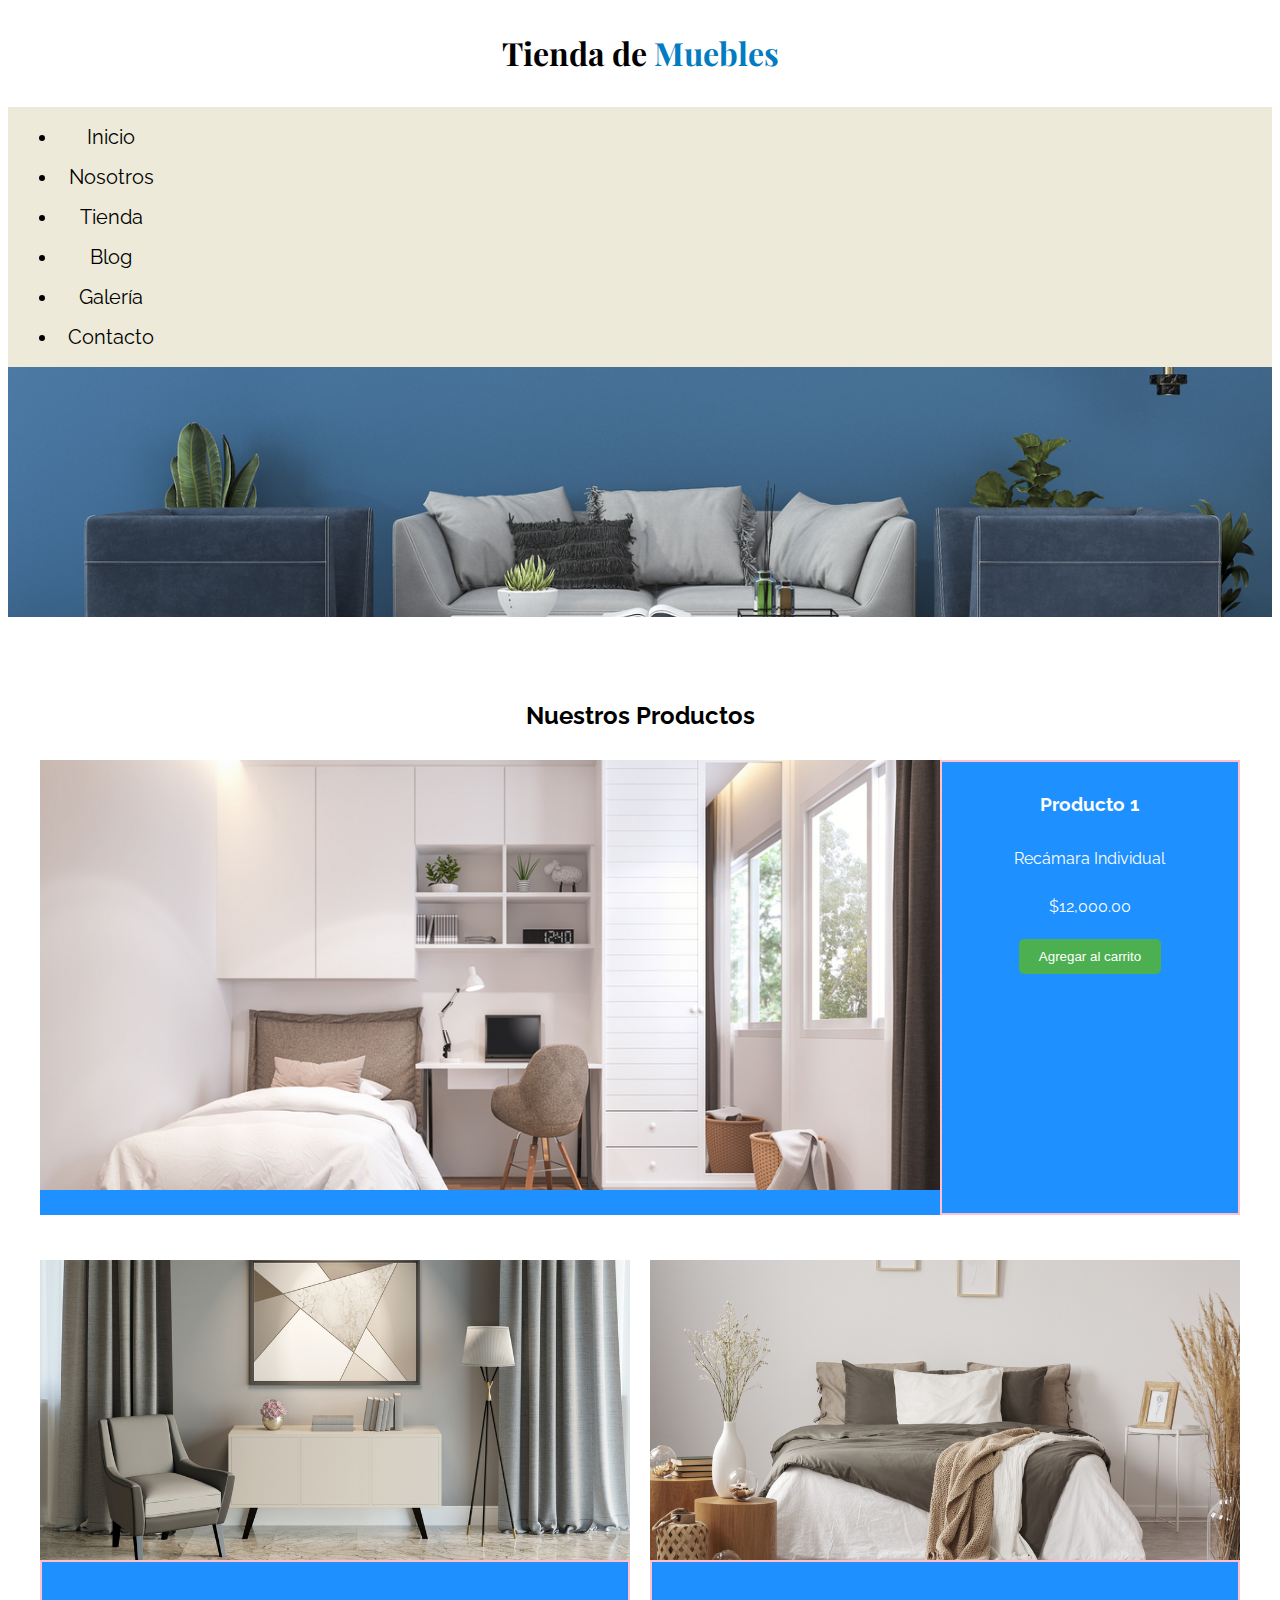
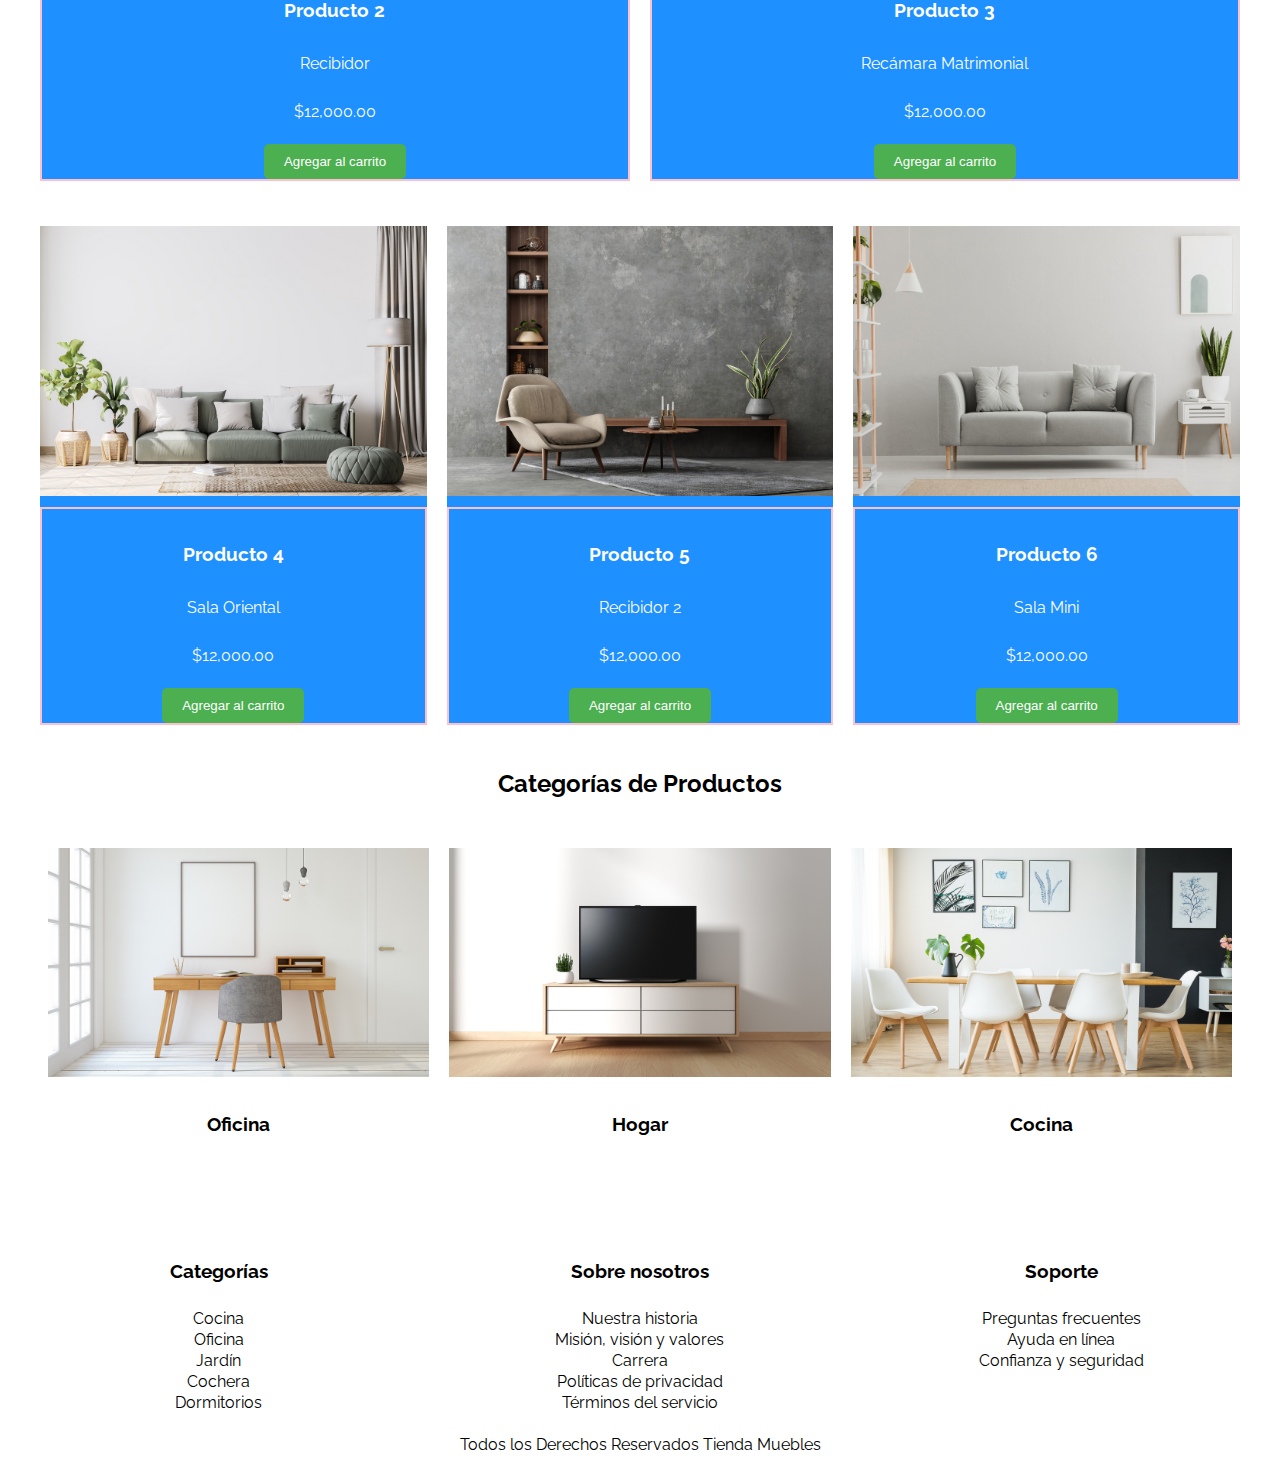
<file: ProyectoFinal/index.html>
<!DOCTYPE html>
<html lang="en">
<head>
    <meta charset="UTF-8">
    <meta http-equiv="X-UA-Compatible" content="IE=edge">
    <meta name="viewport" content="width=device-width, initial-scale=1.0">
    <link href="https://cdn.jsdelivr.net/npm/bootstrap@5.3.2/dist/css/bootstrap.min.css" rel="stylesheet" integrity="sha384-T3c6CoIi6uLrA9TneNEoa7RxnatzjcDSCmG1MXxSR1GAsXEV/Dwwykc2MPK8M2HN" crossorigin="anonymous">
    <script src="https://cdn.jsdelivr.net/npm/bootstrap@5.3.2/dist/js/bootstrap.min.js" integrity="sha384-BBtl+eGJRgqQAUMxJ7pMwbEyER4l1g+O15P+16Ep7Q9Q+zqX6gSbd85u4mG4QzX+" crossorigin="anonymous"></script>
    <title>Ecommerce - Inicio</title>
    <link rel="preconnect" href="https://fonts.googleapis.com">
    <link rel="preconnect" href="https://fonts.gstatic.com" crossorigin>
    <link rel="stylesheet" href="estilos.css">
  </head>

<body class="body">
    <header class="header">
        <h1> Tienda de <span class="span">Muebles</span></h1>
    </header>
<section>
    <nav class="navbar navbar-expand-lg flexbox-nav">
        <div class="collapse navbar-collapse" id="navbarNav">
            <ul class="navbar-nav">
                <li class="nav-item active">
                    <a class="nav-link" href="index.html">Inicio</a>
                </li>
                <li class="nav-item">
                    <a class="nav-link" href="Nosotros.html">Nosotros</a>
                </li>
                <li class="nav-item">
                    <a class="nav-link" href="Tienda.html">Tienda</a>
                </li>
                <li class="nav-item">
                    <a class="nav-link" href="Blog.html">Blog</a>
                </li>
                <li class="nav-item">
                    <a class="nav-link" href="Galería.html">Galería</a>
                </li>
                <li class="nav-item">
                    <a class="nav-link" href="Contacto.html">Contacto</a>
                </li>
            </ul>
        </div>
    </nav>
</section>

<section>
    <div class="hero-container">
        <div class="hero">
        <img src ="principal.jpg" alt="hero">
        </div>
    </div>    
</section>

<main class="Main-contenido"> 
    <h2>Nuestros Productos</h2>
    <section>
    <div class="grid-container">
        <div class="productos">
                <img src="producto1.jpg" alt="Producto 1">
                <div class="text-column">
                    <h3>Producto 1</h3>
                    <p>Recámara Individual</p>
                    <p>$12,000.00</p>
                    <button class="boton-agregar">Agregar al carrito</button>
                </div>
        </div>
            
        <div class="productos">
            <img src="producto2.jpg" alt="Producto 2">
                <div class="text-column"> 
                    <h3>Producto 2</h3>
                    <p>Recibidor</p>
                    <p>$12,000.00</p>
                    <button class="boton-agregar">Agregar al carrito</button>
                </div>
        </div>
        
        <div class="productos">
          <img src="producto3.jpg" alt="Producto 3">
                <div class="text-column">
                    <h3>Producto 3</h3>
                    <p>Recámara Matrimonial</p>
                    <p>$12,000.00</p>
                    <button class="boton-agregar">Agregar al carrito</button>
                </div>
        </div>

        <div class="productos">
          <img src="producto4.jpg"  alt="Producto 4">
                <div class="text-column">
                    <h3>Producto 4</h3> 
                    <p>Sala Oriental</p>
                    <p>$12,000.00</p>
                    <button class="boton-agregar">Agregar al carrito</button>   
                </div>
        </div>

        <div class="productos">
          <img src="producto5.jpg" alt="Producto 5">
                <div class="text-column">
                    <h3>Producto 5</h3> 
                    <p>Recibidor 2</p>
                    <p>$12,000.00</p>
                    <button class="boton-agregar">Agregar al carrito</button>   
                </div>
        </div>

        <div class="productos">
          <img src="producto6.jpg" alt="Producto 6">
                <div class="text-column">
                    <h3>Producto 6</h3> 
                    <p>Sala Mini</p>
                    <p>$12,000.00</p>
                    <button class="boton-agregar">Agregar al carrito</button>    
                </div>
        </div>
    </div>
</section>
</main>
    
<section>
    <h2>Categorías de Productos</h2>
    <div class="categorias-container overflow-hidden">
         <div class="categoria">
              <img src="categoria1.jpg" alt="Categoría 1" class="img-fluid img-grow">
                <div class="info">
                <h3>Oficina</h3>
                <a href="#Oficina"></a>
                </div>
         </div>
         <div class="categoria">
              <img src="categoria2.jpg" alt="Categoría 2" class="img-fluid img-grow">
                <div class="info">
                <h3>Hogar</h3>
                <a href="#Hogar"></a>
                </div>
         </div>
         <div class="categoria">
              <img src="categoria3.jpg" alt="Categoría 3" class="img-fluid img-grow">
                <div class="info">
                <h3>Cocina</h3>
                <a href="#Cocina"></a>
              </div>
        </div>
</section>

       <footer class="container-xl">
        <div class="footer-fila">
            <div class="footer-columna">
                <h3 class="footer-titulo">Categorías</h3>
                    <nav>
                    <a class="footer-enlace" href="#">Cocina</a>
                    <a class="footer-enlace" href="#">Oficina</a>
                    <a class="footer-enlace" href="#">Jardín</a>
                    <a class="footer-enlace" href="#">Cochera</a>
                    <a class="footer-enlace" href="#">Dormitorios</a>
                    </nav>
            </div>
            <div class="footer-columna">
                <h3 class="footer-titulo">Sobre nosotros</h3>
                    <nav>
                    <a class="footer-enlace" href="#">Nuestra historia</a>
                    <a class="footer-enlace" href="#">Misión, visión y valores</a>
                    <a class="footer-enlace" href="#">Carrera</a>
                    <a class="footer-enlace" href="#">Políticas de privacidad</a>
                    <a class="footer-enlace" href="#">Términos del servicio</a>
                    </nav>
            </div>
            <div class="footer-columna">
                <h3 class="footer-titulo">Soporte</h3>
                    <nav>
                    <a class="footer-enlace" href="#">Preguntas frecuentes</a>
                    <a class="footer-enlace" href="#">Ayuda en línea</a>
                    <a class="footer-enlace" href="#">Confianza y seguridad</a>
                    </nav>
            </div>
        </div>
    </footer>
    
    <p>Todos los Derechos Reservados Tienda Muebles</p>
    
<script src="https://cdn.jsdelivr.net/npm/bootstrap@5.3.2/dist/js/bootstrap.bundle.min.js" integrity="sha384-C6RzsynM9kWDrMNeT87bh95OGNyZPhcTNXj1NW7RuBCsyN/o0jlpcV8Qyq46cDfL" crossorigin="anonymous"></script>
</body>
</html>
</file>
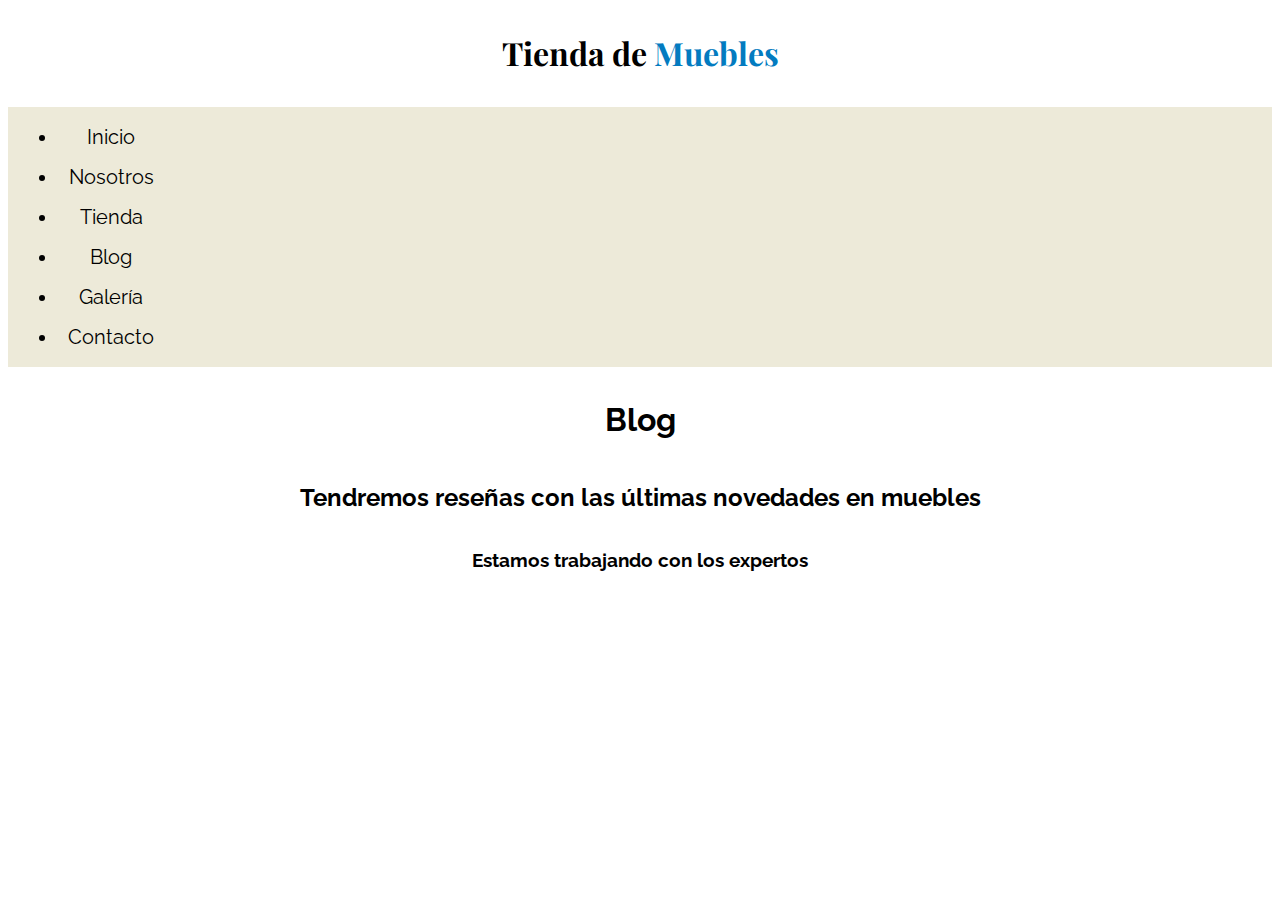
<file: ProyectoFinal/Blog.html>
<!DOCTYPE html>
<html lang="en">
<head>
    <meta charset="UTF-8">
    <meta http-equiv="X-UA-Compatible" content="IE=edge">
    <meta name="viewport" content="width=device-width, initial-scale=1.0">
    <link href="https://cdn.jsdelivr.net/npm/bootstrap@5.3.2/dist/css/bootstrap.min.css" rel="stylesheet" integrity="sha384-T3c6CoIi6uLrA9TneNEoa7RxnatzjcDSCmG1MXxSR1GAsXEV/Dwwykc2MPK8M2HN" crossorigin="anonymous">
    <script src="https://cdn.jsdelivr.net/npm/bootstrap@5.3.2/dist/js/bootstrap.min.js" integrity="sha384-BBtl+eGJRgqQAUMxJ7pMwbEyER4l1g+O15P+16Ep7Q9Q+zqX6gSbd85u4mG4QzX+" crossorigin="anonymous"></script>
    <title>Ecommerce - Inicio</title>
    <link rel="preconnect" href="https://fonts.googleapis.com">
    <link rel="preconnect" href="https://fonts.gstatic.com" crossorigin>
    <link rel="stylesheet" href="Blog.css">
  </head>
      <body class="body">
      <header class="header">
                <h1> Tienda de <span class="span">Muebles</span></h1>
            </header>
        <section>
            <nav class="navbar navbar-expand-lg flexbox-nav">
                <div class="collapse navbar-collapse" id="navbarNav">
                    <ul class="navbar-nav">
                        <li class="nav-item active">
                            <a class="nav-link" href="index.html">Inicio</a>
                        </li>
                        <li class="nav-item">
                            <a class="nav-link" href="Nosotros.html">Nosotros</a>
                        </li>
                        <li class="nav-item">
                            <a class="nav-link" href="Tienda.html">Tienda</a>
                        </li>
                        <li class="nav-item">
                            <a class="nav-link" href="Blog.html">Blog</a>
                        </li>
                        <li class="nav-item">
                            <a class="nav-link" href="Galería.html">Galería</a>
                        </li>
                        <li class="nav-item">
                            <a class="nav-link" href="Contacto.html">Contacto</a>
                        </li>
                    </ul>
                </div>
            </nav>
        </section>
    
        <h1>Blog</h1>
        <h2>Tendremos reseñas con las últimas novedades en muebles</h2>
        <h3>Estamos trabajando con los expertos</h3>

    </section>
</body>
</html>
</file>
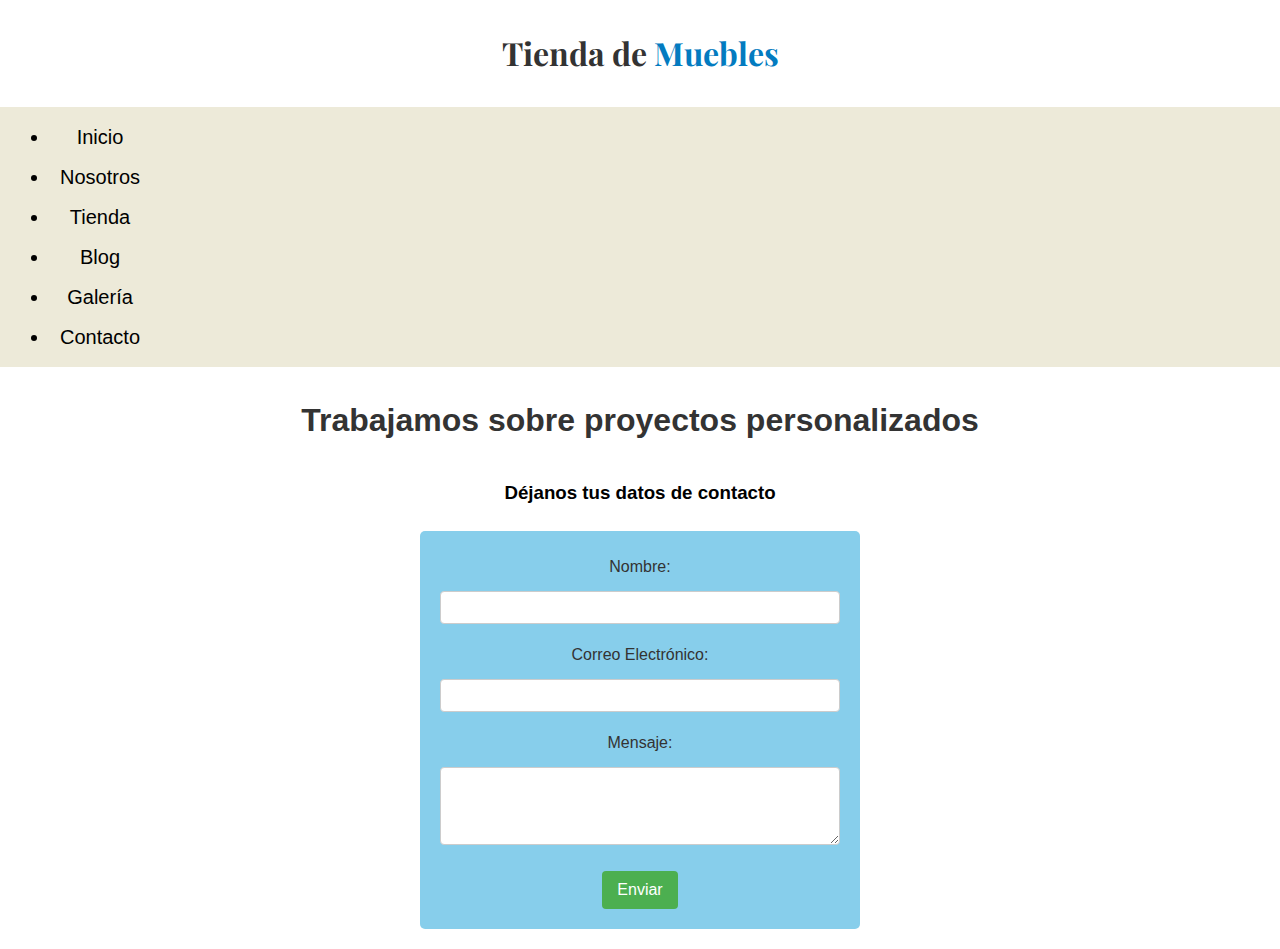
<file: ProyectoFinal/Contacto.html>
<!DOCTYPE html>
<html lang="en">
<head>
    <meta charset="UTF-8">
    <meta http-equiv="X-UA-Compatible" content="IE=edge">
    <meta name="viewport" content="width=device-width, initial-scale=1.0">
    <link href="https://cdn.jsdelivr.net/npm/bootstrap@5.3.2/dist/css/bootstrap.min.css" rel="stylesheet" integrity="sha384-T3c6CoIi6uLrA9TneNEoa7RxnatzjcDSCmG1MXxSR1GAsXEV/Dwwykc2MPK8M2HN" crossorigin="anonymous">
    <script src="https://cdn.jsdelivr.net/npm/bootstrap@5.3.2/dist/js/bootstrap.min.js" integrity="sha384-BBtl+eGJRgqQAUMxJ7pMwbEyER4l1g+O15P+16Ep7Q9Q+zqX6gSbd85u4mG4QzX+" crossorigin="anonymous"></script>
    <title>Ecommerce - Inicio</title>
    <link rel="preconnect" href="https://fonts.googleapis.com">
    <link rel="preconnect" href="https://fonts.gstatic.com" crossorigin>
    <link rel="stylesheet" href="Blog.css">
  </head>
      <body class="body">
      <header class="header">
                <h1> Tienda de <span class="span">Muebles</span></h1>
            </header>
        <section>
            <nav class="navbar navbar-expand-lg flexbox-nav">
                <div class="collapse navbar-collapse" id="navbarNav">
                    <ul class="navbar-nav">
                        <li class="nav-item active">
                            <a class="nav-link" href="index.html">Inicio</a>
                        </li>
                        <li class="nav-item">
                            <a class="nav-link" href="Nosotros.html">Nosotros</a>
                        </li>
                        <li class="nav-item">
                            <a class="nav-link" href="Tienda.html">Tienda</a>
                        </li>
                        <li class="nav-item">
                            <a class="nav-link" href="Blog.html">Blog</a>
                        </li>
                        <li class="nav-item">
                            <a class="nav-link" href="Galería.html">Galería</a>
                        </li>
                        <li class="nav-item">
                            <a class="nav-link" href="Contacto.html">Contacto</a>
                        </li>
                    </ul>
                </div>
            </nav>
        </section>
    
        <h1>Trabajamos sobre proyectos personalizados</h1>
        <h3>Déjanos tus datos de contacto</h3>
    </section>

    <!DOCTYPE html>
    <html lang="es">
    <head>
        <meta charset="UTF-8">
        <meta name="viewport" content="width=device-width, initial-scale=1.0">
        <title>Formulario de Contacto</title>
    </head>
    <style>
        body {
            font-family: Arial, sans-serif;
            margin: 0;
            padding: 0;
        }

        h1 {
            text-align: center;
            color: #333;
        }

        form {
            max-width: 400px;
            margin: 20px auto;
            background-color: skyblue;
            padding: 20px;
            border-radius: 5px;
        }

        label {
            display: block;
            margin-bottom: 8px;
            color: #333;
        }

        input,
        textarea {
            width: 100%;
            padding: 8px;
            margin-bottom: 15px;
            box-sizing: border-box;
            border: 1px solid #ccc;
            border-radius: 4px;
        }

        button {
            background-color: #4caf50;
            color: #fff;
            padding: 10px 15px;
            border: none;
            border-radius: 4px;
            cursor: pointer;
            font-size: 16px;
        }

        button:hover {
            background-color: #45a049;
        }
    </style>
    <body>
        <form action="procesar_formulario.php" method="post">
        <label for="nombre">Nombre:</label>
        <input type="text" id="nombre" name="nombre" required>
    
        <label for="email">Correo Electrónico:</label>
        <input type="email" id="email" name="email" required>
              
        <label for="mensaje">Mensaje:</label>
        <textarea id="mensaje" name="mensaje" rows="4" required></textarea>
    
        <button type="submit">Enviar</button>
        </form>
    </body>
</html>
    




</body>
</html>
</file>
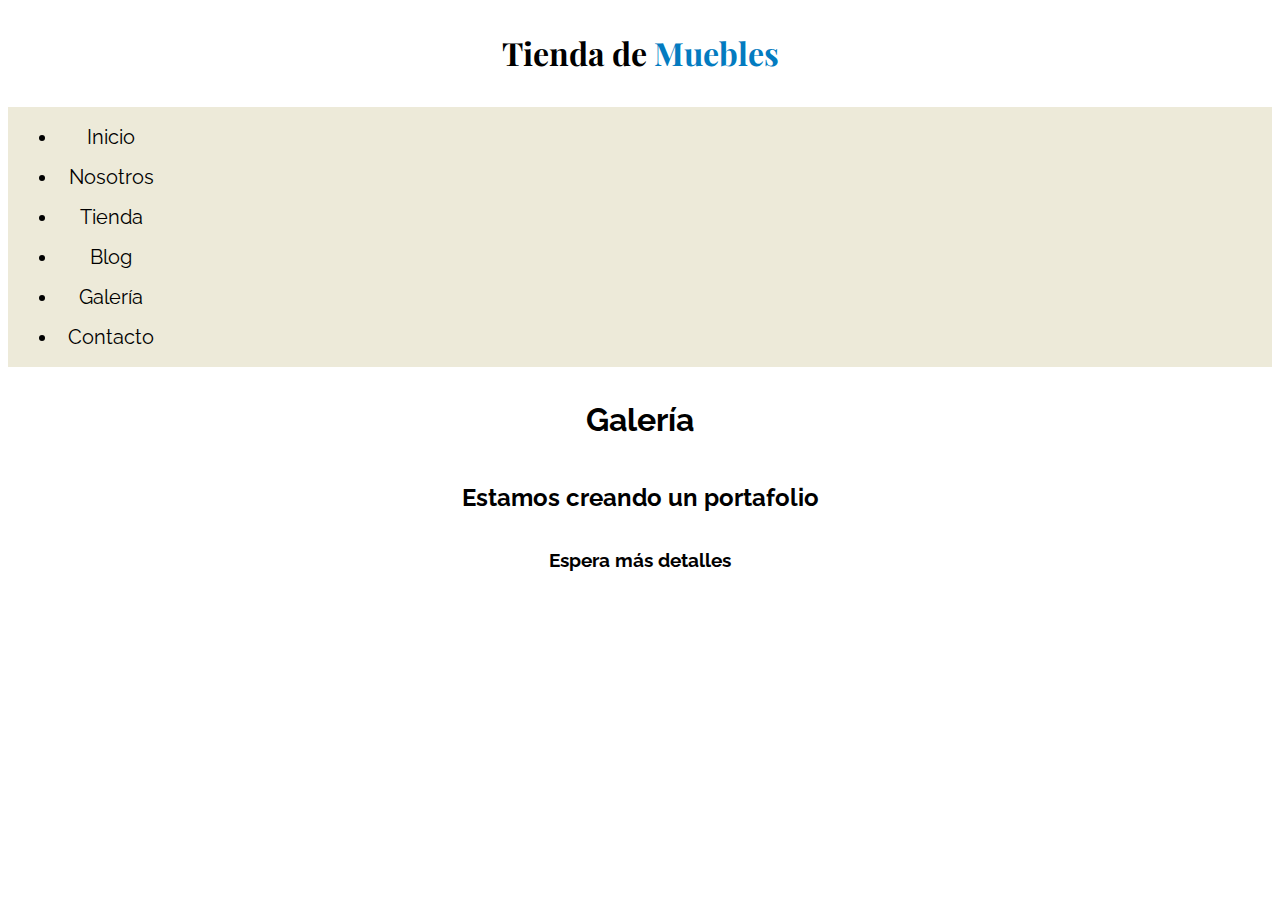
<file: ProyectoFinal/Galería.html>
<!DOCTYPE html>
<html lang="en">
<head>
    <meta charset="UTF-8">
    <meta http-equiv="X-UA-Compatible" content="IE=edge">
    <meta name="viewport" content="width=device-width, initial-scale=1.0">
    <link href="https://cdn.jsdelivr.net/npm/bootstrap@5.3.2/dist/css/bootstrap.min.css" rel="stylesheet" integrity="sha384-T3c6CoIi6uLrA9TneNEoa7RxnatzjcDSCmG1MXxSR1GAsXEV/Dwwykc2MPK8M2HN" crossorigin="anonymous">
    <script src="https://cdn.jsdelivr.net/npm/bootstrap@5.3.2/dist/js/bootstrap.min.js" integrity="sha384-BBtl+eGJRgqQAUMxJ7pMwbEyER4l1g+O15P+16Ep7Q9Q+zqX6gSbd85u4mG4QzX+" crossorigin="anonymous"></script>
    <title>Ecommerce - Inicio</title>
    <link rel="preconnect" href="https://fonts.googleapis.com">
    <link rel="preconnect" href="https://fonts.gstatic.com" crossorigin>
    <link rel="stylesheet" href="Galeria.css">
  </head>
      <body class="body">
      <header class="header">
                <h1> Tienda de <span class="span">Muebles</span></h1>
            </header>
        <section>
            <nav class="navbar navbar-expand-lg flexbox-nav">
                <div class="collapse navbar-collapse" id="navbarNav">
                    <ul class="navbar-nav">
                        <li class="nav-item active">
                            <a class="nav-link" href="index.html">Inicio</a>
                        </li>
                        <li class="nav-item">
                            <a class="nav-link" href="Nosotros.html">Nosotros</a>
                        </li>
                        <li class="nav-item">
                            <a class="nav-link" href="#Tienda">Tienda</a>
                        </li>
                        <li class="nav-item">
                            <a class="nav-link" href="Blog.html">Blog</a>
                        </li>
                        <li class="nav-item">
                            <a class="nav-link" href="Galería.html">Galería</a>
                        </li>
                        <li class="nav-item">
                            <a class="nav-link" href="Contacto.html">Contacto</a>
                        </li>
                    </ul>
                </div>
            </nav>
        </section>
    
        <h1>Galería</h1>
        <h2>Estamos creando un portafolio</h2>
        <h3>Espera más detalles</h3>

    </section>
</body>
</html>
</file>
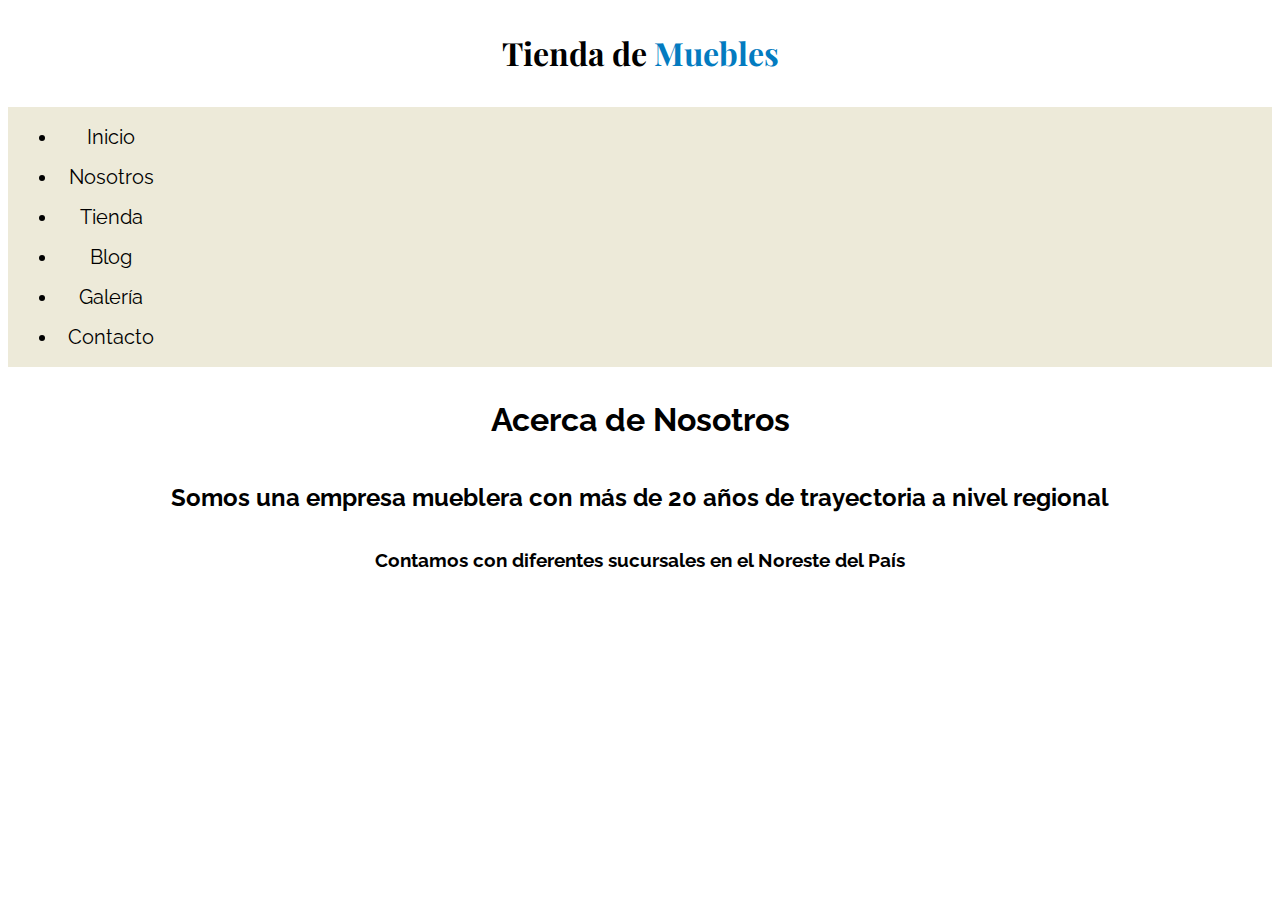
<file: ProyectoFinal/Nosotros.html>
<!DOCTYPE html>
<html lang="en">
<head>
    <meta charset="UTF-8">
    <meta http-equiv="X-UA-Compatible" content="IE=edge">
    <meta name="viewport" content="width=device-width, initial-scale=1.0">
    <link href="https://cdn.jsdelivr.net/npm/bootstrap@5.3.2/dist/css/bootstrap.min.css" rel="stylesheet" integrity="sha384-T3c6CoIi6uLrA9TneNEoa7RxnatzjcDSCmG1MXxSR1GAsXEV/Dwwykc2MPK8M2HN" crossorigin="anonymous">
    <script src="https://cdn.jsdelivr.net/npm/bootstrap@5.3.2/dist/js/bootstrap.min.js" integrity="sha384-BBtl+eGJRgqQAUMxJ7pMwbEyER4l1g+O15P+16Ep7Q9Q+zqX6gSbd85u4mG4QzX+" crossorigin="anonymous"></script>
    <title>Ecommerce - Inicio</title>
    <link rel="preconnect" href="https://fonts.googleapis.com">
    <link rel="preconnect" href="https://fonts.gstatic.com" crossorigin>
    <link rel="stylesheet" href="Nosotros.css">
  </head>
      <body class="body">
      <header class="header">
                <h1> Tienda de <span class="span">Muebles</span></h1>
            </header>
        <section>
            <nav class="navbar navbar-expand-lg flexbox-nav">
                <div class="collapse navbar-collapse" id="navbarNav">
                    <ul class="navbar-nav">
                        <li class="nav-item active">
                            <a class="nav-link" href="index.html">Inicio</a>
                        </li>
                        <li class="nav-item">
                            <a class="nav-link" href="Nosotros.html">Nosotros</a>
                        </li>
                        <li class="nav-item">
                            <a class="nav-link" href="Tienda.html">Tienda</a>
                        </li>
                        <li class="nav-item">
                            <a class="nav-link" href="Blog.html">Blog</a>
                        </li>
                        <li class="nav-item">
                            <a class="nav-link" href="Galería.html">Galería</a>
                        </li>
                        <li class="nav-item">
                            <a class="nav-link" href="Contacto.html">Contacto</a>
                        </li>
                    </ul>
                </div>
            </nav>
        </section>
    
        <h1>Acerca de Nosotros</h1>
        <h2>Somos una empresa mueblera con más de 20 años de trayectoria a nivel regional</h2>
        <h3>Contamos con diferentes sucursales en el Noreste del País</h3>

    </section>
</body>
</html>
</file>
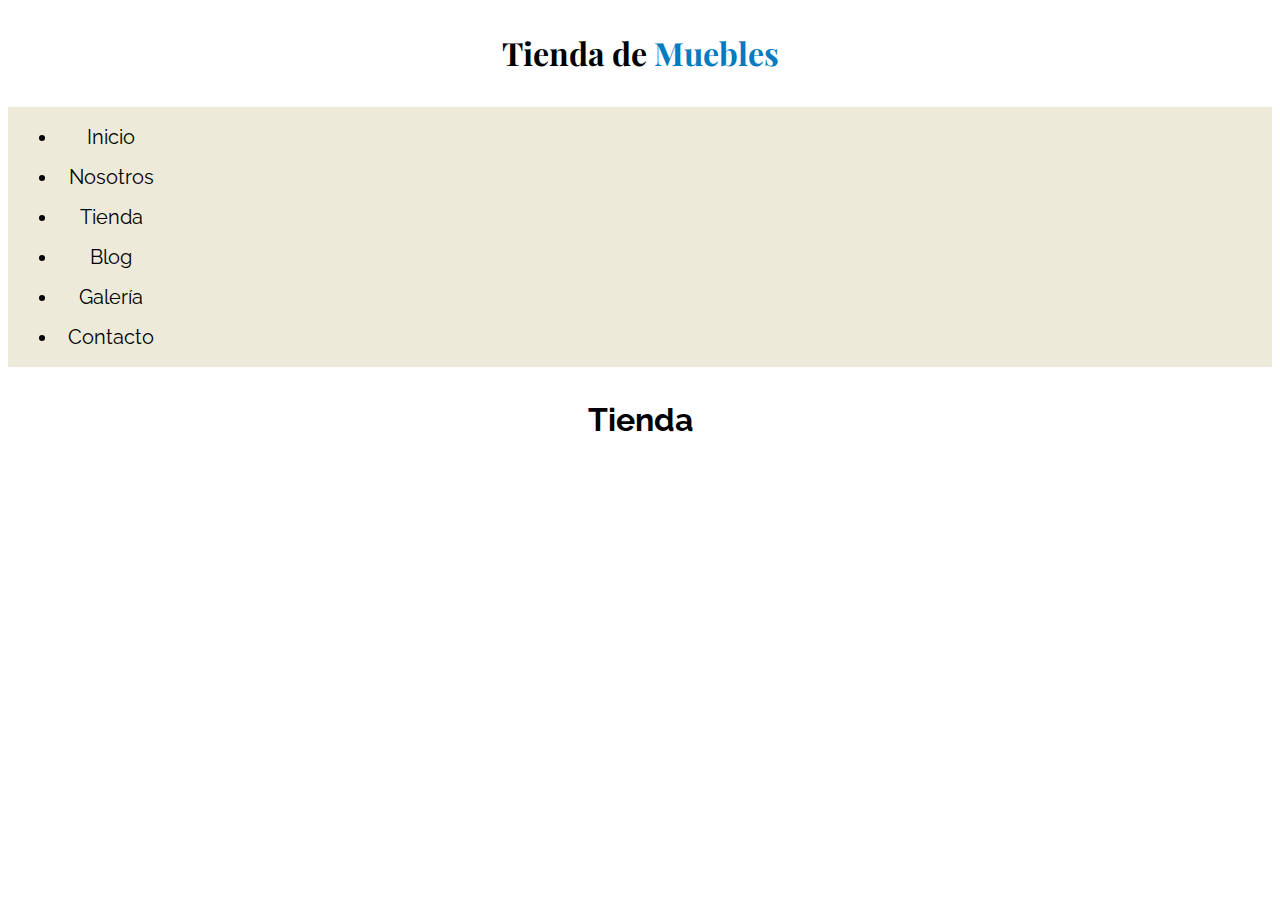
<file: ProyectoFinal/Tienda.html>
<!DOCTYPE html>
<html lang="en">
<head>
    <meta charset="UTF-8">
    <meta http-equiv="X-UA-Compatible" content="IE=edge">
    <meta name="viewport" content="width=device-width, initial-scale=1.0">
    <link href="https://cdn.jsdelivr.net/npm/bootstrap@5.3.2/dist/css/bootstrap.min.css" rel="stylesheet" integrity="sha384-T3c6CoIi6uLrA9TneNEoa7RxnatzjcDSCmG1MXxSR1GAsXEV/Dwwykc2MPK8M2HN" crossorigin="anonymous">
    <script src="https://cdn.jsdelivr.net/npm/bootstrap@5.3.2/dist/js/bootstrap.min.js" integrity="sha384-BBtl+eGJRgqQAUMxJ7pMwbEyER4l1g+O15P+16Ep7Q9Q+zqX6gSbd85u4mG4QzX+" crossorigin="anonymous"></script>
    <title>Ecommerce - Inicio</title>
    <link rel="preconnect" href="https://fonts.googleapis.com">
    <link rel="preconnect" href="https://fonts.gstatic.com" crossorigin>
    <link rel="stylesheet" href="Tienda.css">
  </head>
      <body class="body">
      <header class="header">
                <h1> Tienda de <span class="span">Muebles</span></h1>
            </header>
        <section>
            <nav class="navbar navbar-expand-lg flexbox-nav">
                <div class="collapse navbar-collapse" id="navbarNav">
                    <ul class="navbar-nav">
                        <li class="nav-item active">
                            <a class="nav-link" href="index.html">Inicio</a>
                        </li>
                        <li class="nav-item">
                            <a class="nav-link" href="Nosotros.html">Nosotros</a>
                        </li>
                        <li class="nav-item">
                            <a class="nav-link" href="Tienda.html">Tienda</a>
                        </li>
                        <li class="nav-item">
                            <a class="nav-link" href="Blog.html">Blog</a>
                        </li>
                        <li class="nav-item">
                            <a class="nav-link" href="Galería.html">Galería</a>
                        </li>
                        <li class="nav-item">
                            <a class="nav-link" href="Contacto.html">Contacto</a>
                        </li>
                    </ul>
                </div>
            </nav>
        </section>
    
        <section>
        <h1>Tienda</h1>
            <div class="container mt-5">
            <div class="row">
                <div class="col-md-8 offset-md-2">
                    <iframe width="100%" height="315" src="https://www.youtube.com/embed/EIc6gELlv6A" frameborder="0" allowfullscreen></iframe>
                </div>
            </div>
        </div> 
       </section>

        <script src="https://code.jquery.com/jquery-3.5.1.slim.min.js"></script>
       <script src="https://cdn.jsdelivr.net/npm/@popperjs/core@2.5.3/dist/umd/popper.min.js"></script>
       <script src="https://stackpath.bootstrapcdn.com/bootstrap/4.5.2/js/bootstrap.min.js"></script>
      </body>
</html>
</file>
<file: ProyectoFinal/estilos.css>
@import url('https://fonts.googleapis.com/css2?family=Raleway&display=swap');
@import url('https://fonts.googleapis.com/css2?family=Playfair+Display&display=swap');

html {
  font-size: 62.5%;
  box-sizing: border-box;
}

:root {
  --bs-blue: #037BC0; /*para los azules y fondos*/
  --bs-green: #8cbc00; /*para el verde*/
}

body {
  font-family: 'Raleway', sans-serif;
  font-size: 1.6rem;
  line-height: 2;
  text-align: center;
}

.header {
  background-color: white;
  text-align: center;
  font-family: 'Playfair Display', serif;
}
  
.span {
  color: #037BC0;
}

@media (min-width: 768px) {
  .h1  {
  font-family: 'Playfair Display', serif;
  font-size: 5rem;
  text-align: center;
  }
}

@media (min-width: 768px) {
  .h2 {
  font-family: 'Playfair Display', serif;
  font-size: 4rem;
  }
}

@media (min-width: 768px) {
  .h3 {
  font-family: 'Playfair Display', serif;
  font-size: 4rem;
  }
}

/*hero*/

.hero-container {
  width: 100%;
  display: flex;
  justify-content: center;
  height: 25rem;
  align-items: center;
  overflow: hidden;
  margin-bottom: 5px;
}

.hero {
  position: relative;
  margin-bottom: 50px;
}

.hero img {
  width: 100%;
  height: 100%;
  object-fit: cover;
}

@media (min-width: 768px) {
  .heroimage {
  font-size: 55rem;
  }
}

/*navbar*/

.flexbox-nav {
  display: flex;
  justify-content: space-between;
  background-color: rgba(224, 218, 188, 0.566);
  color: black;
  align-self: center;
  align-items: center;
  font-family: 'Playfair Display' serif;
  font-size: 2rem;
  text-decoration: none;
  padding: 10px;
}

.navbar-nav {
  margin: auto;
  overflow: hidden;
}

.navbar-nav 

ul {
  display: flex;
  text-decoration: none;
  list-style: none;
  margin: 0;
  padding: 0;
}

a {
  text-decoration: none;
  color: black;
  padding: 10px;
  transition: max-height 0.3s ease-out;
}

@media screen and (max-width: 600px) {
nav {
  max-height: 0;
  overflow: hidden;
  transition: max-height 0.3s ease-out;
    }
}
  
nav a:hover {
  background-color: lightgray;
}

/*productos*/
.Main-contenido {
  padding-top: 5rem;
}

@media(min-width:768px) {
}

.grid-container {
  display: grid;
  grid-template-columns: repeat(6, 1fr);
  gap: 2rem;
  margin: 0 auto;
  max-width: 120rem;
}

.productos:nth-child(1) {
  grid-column: 1/7;
  display: grid;
  grid-template-columns: 3fr 1fr;
  margin-bottom: 25px;
}

.productos:nth-child(1) img {
  height: 43rem;
  width: 100%;
  object-fit: cover;
  margin-bottom: 25px;
}

.productos:nth-child(2) {
  grid-column: 1/4;
  display: grid;
  margin-bottom: 25px;
}

.productos:nth-child(3) {
  grid-column: 4/7;
  display: grid;
  margin-bottom: 25px;
}

.productos:nth-child(2) img,
.productos:nth-child(3) img {
  height: 30rem;
  width: 100%;
  object-fit: cover;
}

.productos:nth-child(4) {
  grid-column: 1/3;
}

.productos:nth-child(5) {
  grid-column: 3/5;
}

.productos:nth-child(6) {
  grid-column: 5/7;
}

.productos:nth-child(4) img,
.productos:nth-child(5) img,
.productos:nth-child(6) img {
  height: 27rem;
  width: 100%;
  object-fit: cover;
}

.productos {
  background-color: dodgerblue;
  margin-bottom: 15px;
}

@media (min-width: 768px) {
    }

.text-column {
  color: white;
  text-align: center;
  max-width: 100%;
  height: auto;
  padding: 2% 0 0 0;
  margin: 0;
  border: 2px solid pink;
  box-sizing: border-box;
}

.boton-agregar {
  background-color: #4CAF50;
  color: white;
  padding: 10px 20px;
  border: none;
  border-radius: 5px;
  transition: background-color .3s ease-out;
  text-align: center;
}

@media(min-width: 768px) {
.boton-agregar {
  width: auto;
  }
  .boton-agregar:hover {
   background-color: black;
  }
  }
    
  @media (min-width: 768px) {
  .max-width-30 {
     max-width: 30rem;
    }
  }
  
/*categorías*/  
.categorias-container {
   display: flex;
   justify-content: space-around; 
   align-items: center;
   margin: 30px;
   overflow: hidden;
}

.categoria {
  flex: 1;
  text-align: center;
  text-decoration: none;
  padding: 10px;
  overflow: hidden;
}

.categoria img {
  max-width: 100%;
  height: auto;
}

@media (min-width: 768px) {
.categorias {
  margin-bottom: 10px;
  }
}

.img-grow {
  transition: transform 0.3s;
}
  
.img-grow:hover {
  transform: scale(1.2);
  margin-bottom: 20px
}

.info {
  margin-top: 10px;
}

/*footer*/

footer {
  text-align: center;
  margin-bottom: 1%;
}

.footer-fila {
  display: flex;
  justify-content: space-around;
}

.footer-columna {
  flex: 1;
  text-align: center;
}

.footer-enlace {
  color: black;
  text-decoration: none;
  display: block;
  line-height:5%;
}
</file>
<file: ProyectoFinal/Blog.css>
@import url('https://fonts.googleapis.com/css2?family=Raleway&display=swap');
@import url('https://fonts.googleapis.com/css2?family=Playfair+Display&display=swap');


html {
    font-size: 62.5%;
    box-sizing: border-box;
  }
  
  :root {
    --bs-blue: #037BC0; /*para los azules y fondos*/
    --bs-green: #8cbc00; /*para el verde*/
  }
  
  body {
    font-family: 'Raleway', sans-serif;
    font-size: 1.6rem;
    line-height: 2;
    text-align: center;
  }
  
  .header {
    background-color: white;
    text-align: center;
    font-family: 'Playfair Display', serif;
  }
    
  .span {
    color: #037BC0;
  }
  .flexbox-nav {
    display: flex;
    justify-content: space-between;
    background-color: rgba(224, 218, 188, 0.566);
    color: black;
    align-self: center;
    align-items: center;
    font-family: 'Playfair Display' serif;
    font-size: 2rem;
    text-decoration: none;
    padding: 10px;
    margin-bottom: 20px;
  }
  
  .navbar-nav {
    margin: auto;
    overflow: hidden;
  }
  
  .navbar-nav 
  
  ul {
    display: flex;
    text-decoration: none;
    list-style: none;
    margin: 0;
    padding: 0;
  }
  
  a {
    text-decoration: none;
    color: black;
    padding: 10px;
    transition: max-height 0.3s ease-out;
  }
  
  @media screen and (max-width: 600px) {
  nav {
    max-height: 0;
    overflow: hidden;
    transition: max-height 0.3s ease-out;
      }
  }
    
  nav a:hover {
    background-color: lightgray;
  }
</file>
<file: ProyectoFinal/Galeria.css>
@import url('https://fonts.googleapis.com/css2?family=Raleway&display=swap');
@import url('https://fonts.googleapis.com/css2?family=Playfair+Display&display=swap');


html {
    font-size: 62.5%;
    box-sizing: border-box;
  }
  
  :root {
    --bs-blue: #037BC0; /*para los azules y fondos*/
    --bs-green: #8cbc00; /*para el verde*/
  }
  
  body {
    font-family: 'Raleway', sans-serif;
    font-size: 1.6rem;
    line-height: 2;
    text-align: center;
  }
  
  .header {
    background-color: white;
    text-align: center;
    font-family: 'Playfair Display', serif;
  }
    
  .span {
    color: #037BC0;
  }
  .flexbox-nav {
    display: flex;
    justify-content: space-between;
    background-color: rgba(224, 218, 188, 0.566);
    color: black;
    align-self: center;
    align-items: center;
    font-family: 'Playfair Display' serif;
    font-size: 2rem;
    text-decoration: none;
    padding: 10px;
    margin-bottom: 20px;
  }
  
  .navbar-nav {
    margin: auto;
    overflow: hidden;
  }
  
  .navbar-nav 
  
  ul {
    display: flex;
    text-decoration: none;
    list-style: none;
    margin: 0;
    padding: 0;
  }
  
  a {
    text-decoration: none;
    color: black;
    padding: 10px;
    transition: max-height 0.3s ease-out;
  }
  
  @media screen and (max-width: 600px) {
  nav {
    max-height: 0;
    overflow: hidden;
    transition: max-height 0.3s ease-out;
      }
  }
    
  nav a:hover {
    background-color: lightgray;
  }
</file>
<file: ProyectoFinal/Nosotros.css>
@import url('https://fonts.googleapis.com/css2?family=Raleway&display=swap');
@import url('https://fonts.googleapis.com/css2?family=Playfair+Display&display=swap');


html {
    font-size: 62.5%;
    box-sizing: border-box;
  }
  
  :root {
    --bs-blue: #037BC0; /*para los azules y fondos*/
    --bs-green: #8cbc00; /*para el verde*/
  }
  
  body {
    font-family: 'Raleway', sans-serif;
    font-size: 1.6rem;
    line-height: 2;
    text-align: center;
  }
  
  .header {
    background-color: white;
    text-align: center;
    font-family: 'Playfair Display', serif;
  }
    
  .span {
    color: #037BC0;
  }
  .flexbox-nav {
    display: flex;
    justify-content: space-between;
    background-color: rgba(224, 218, 188, 0.566);
    color: black;
    align-self: center;
    align-items: center;
    font-family: 'Playfair Display' serif;
    font-size: 2rem;
    text-decoration: none;
    padding: 10px;
    margin-bottom: 20px;
  }
  
  .navbar-nav {
    margin: auto;
    overflow: hidden;
  }
  
  .navbar-nav 
  
  ul {
    display: flex;
    text-decoration: none;
    list-style: none;
    margin: 0;
    padding: 0;
  }
  
  a {
    text-decoration: none;
    color: black;
    padding: 10px;
    transition: max-height 0.3s ease-out;
  }
  
  @media screen and (max-width: 600px) {
  nav {
    max-height: 0;
    overflow: hidden;
    transition: max-height 0.3s ease-out;
      }
  }
    
  nav a:hover {
    background-color: lightgray;
  }
</file>
<file: ProyectoFinal/Tienda.css>
@import url('https://fonts.googleapis.com/css2?family=Raleway&display=swap');
@import url('https://fonts.googleapis.com/css2?family=Playfair+Display&display=swap');


html {
    font-size: 62.5%;
    box-sizing: border-box;
  }
  
  :root {
    --bs-blue: #037BC0; /*para los azules y fondos*/
    --bs-green: #8cbc00; /*para el verde*/
  }
  
  body {
    font-family: 'Raleway', sans-serif;
    font-size: 1.6rem;
    line-height: 2;
    text-align: center;
  }
  
  .header {
    background-color: white;
    text-align: center;
    font-family: 'Playfair Display', serif;
  }
    
  .span {
    color: #037BC0;
  }
  .flexbox-nav {
    display: flex;
    justify-content: space-between;
    background-color: rgba(224, 218, 188, 0.566);
    color: black;
    align-self: center;
    align-items: center;
    font-family: 'Playfair Display' serif;
    font-size: 2rem;
    text-decoration: none;
    padding: 10px;
    margin-bottom: 20px;
  }
  
  .navbar-nav {
    margin: auto;
    overflow: hidden;
  }
  
  .navbar-nav 
  
  ul {
    display: flex;
    text-decoration: none;
    list-style: none;
    margin: 0;
    padding: 0;
  }
  
  a {
    text-decoration: none;
    color: black;
    padding: 10px;
    transition: max-height 0.3s ease-out;
  }
  
  @media screen and (max-width: 600px) {
  nav {
    max-height: 0;
    overflow: hidden;
    transition: max-height 0.3s ease-out;
      }
  }
    
  nav a:hover {
    background-color: lightgray;
  }
</file>
